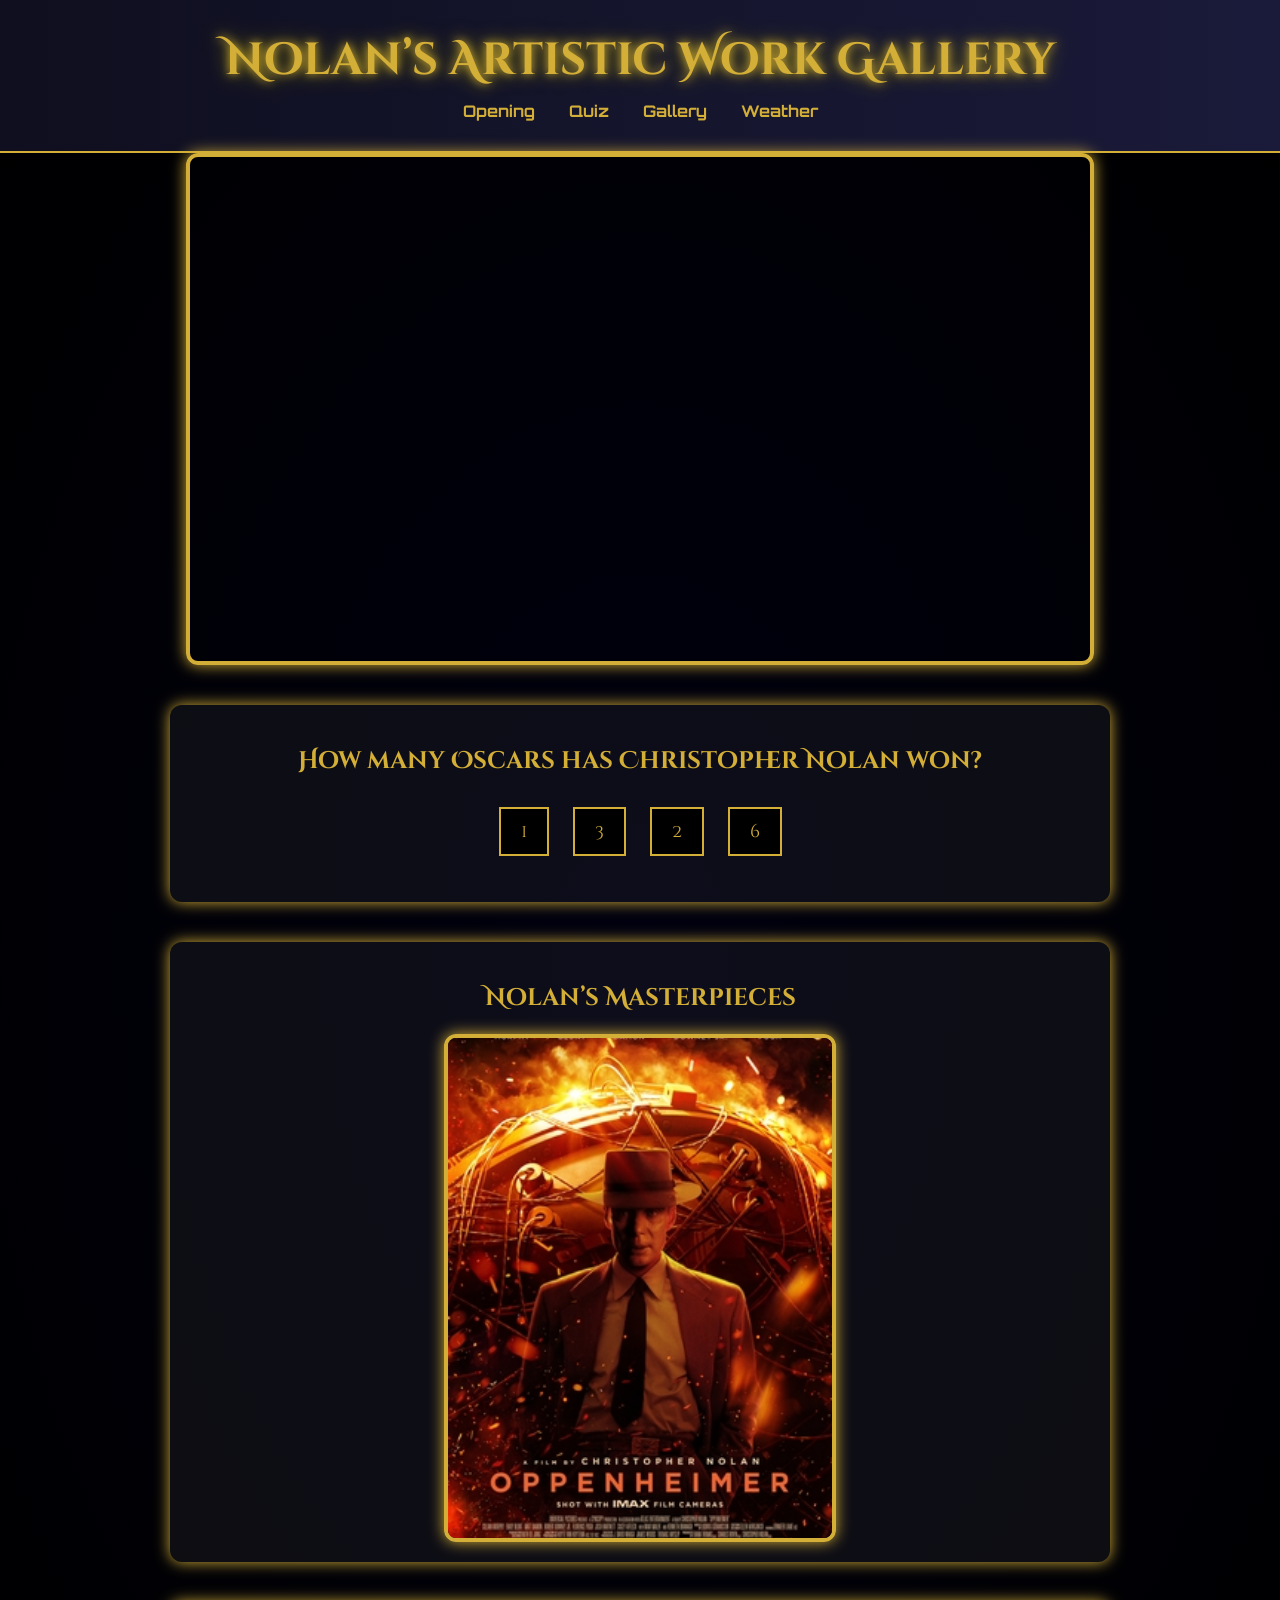
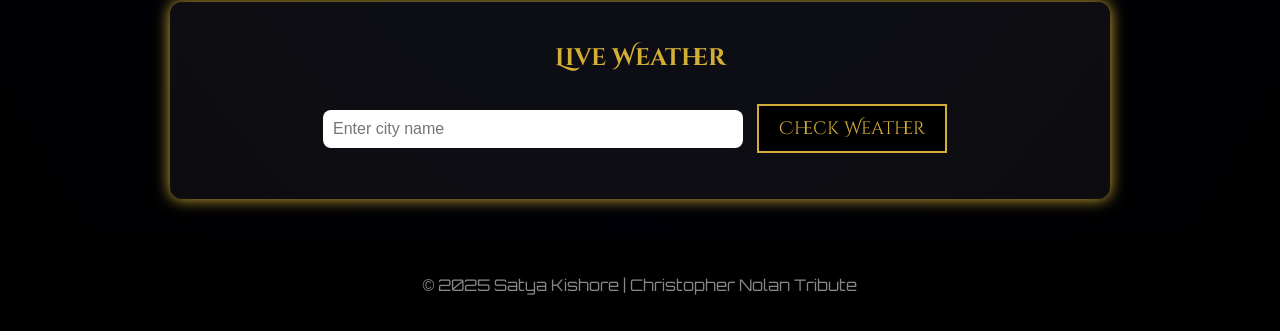
<file: index.html>
<!DOCTYPE html>
<html lang="en">
<head>
  <meta charset="UTF-8">
  <title>Christopher Nolan Film Gallery</title>

  <!-- Styles -->
  <link rel="stylesheet" href="style.css">

  <!-- Fonts -->
  <link href="https://fonts.googleapis.com/css2?family=Cinzel+Decorative:wght@700&family=Orbitron&display=swap" rel="stylesheet">
</head>

<body>

  <!-- 🔭 Header & Navigation -->
  <header class="main-header">
    <h1 class="glow-title">Nolan’s Artistic Work Gallery</h1>
    <nav class="navbar">
      <a href="#video">Opening</a>
      <a href="#quiz">Quiz</a>
      <a href="#gallery">Gallery</a>
      <a href="#weather">Weather</a>
    </nav>
  </header>

  <!-- 🎥 Cinematic Opening Video -->
  <section id="video" class="video-section">
    <div class="video-frame">
   <iframe 
  width="100%" 
  height="500" 
  src="https://www.youtube.com/embed/bK6ldnjE3Y0?start=70&autoplay=1&mute=1"
  frameborder="0"
  allow="autoplay; encrypted-media"
  allowfullscreen>
</iframe>
    </div>
  </section>

  <!-- ❓ Oscar Quiz -->
  <section id="quiz" class="quiz-section">
    <h2>How many Oscars has Christopher Nolan won?</h2>
    <div class="quiz-options">
      <button onclick="checkAnswer(1)">1</button>
      <button onclick="checkAnswer(3)">3</button>
      <button onclick="checkAnswer(2)">2</button>
      <button onclick="checkAnswer(6)">6</button>
    </div>
    <p id="quiz-result"></p>
  </section>

  <!-- 🎠 Film Carousel -->
  <section id="gallery" class="carousel-section">
    <h2>Nolan’s Masterpieces</h2>
    <div class="carousel">
      <!-- FIRST IMAGE LOADS BY DEFAULT -->
      <img 
        id="carousel-image" 
        src="imgnolan1.jpg" 
        alt="Christopher Nolan Film">
    </div>
  </section>

  <!-- 🌦️ Weather API -->
  <section id="weather" class="weather-section">
    <h2>Live Weather</h2>
    <input type="text" id="city-input" placeholder="Enter city name">
    <button onclick="getWeather()">Check Weather</button>
    <p id="weather-result"></p>
  </section>

  <!-- Footer -->
  <footer>
    <p>&copy; 2025 Satya Kishore | Christopher Nolan Tribute</p>
  </footer>

  <!-- Script -->
  <script src="script.js"></script>

</body>
</html>
</file>
<file: style.css>
.main-header {
  text-align: center;
  padding: 30px 20px;
  background: linear-gradient(to right, #0f0f1f, #1a1a3a);
  border-bottom: 2px solid #d4af37;
}

.glow-title {
  font-family: 'Cinzel Decorative', serif;
  font-size: 2.8rem;
  color: #d4af37;
  text-shadow: 0 0 10px #d4af37, 0 0 20px #8b8000;
  margin: 0;
}

.navbar {
  margin-top: 10px;
}

.navbar a {
  text-decoration: none;
  margin: 0 15px;
  color: #d4af37;
  font-weight: bold;
  transition: 0.3s;
  font-family: 'Orbitron', sans-serif;
}

.navbar a:hover {
  color: #fff;
  text-shadow: 0 0 5px #d4af37;
}

body {
  margin: 0;
  font-family: 'Orbitron', sans-serif;
  background: radial-gradient(ellipse at center, #000010 0%, #000000 100%);
  color: #ffffff;
}

h2 {
  font-family: 'Cinzel Decorative', serif;
  text-align: center;
  color: #d4af37;
  margin: 20px 0;
}

.video-frame {
  width: 100%;
  max-width: 900px;
  margin: auto;
  border: 4px solid #d4af37;
  border-radius: 12px;
  overflow: hidden;
  box-shadow: 0 0 15px #d4af37;
}
.quiz-section, .carousel-section, .weather-section {
  .carousel img {
  width: 384px;
  height: 512px;
  object-fit: cover;
  border: 4px solid #d4af37;
  border-radius: 12px;
  box-shadow: 0 0 15px #d4af37;
  cursor: pointer;
  display: block;
  margin: auto;
}

  max-width: 900px;
  margin: 40px auto;
  text-align: center;
  padding: 20px;
  border-radius: 12px;
  background-color: rgba(255, 255, 255, 0.05);
  box-shadow: 0 0 15px #d4af37;
}

.quiz-options button, .weather-section button {
  padding: 10px 20px;
  margin: 10px;
  background: #000;
  color: #d4af37;
  border: 2px solid #d4af37;
  font-family: 'Cinzel Decorative', serif;
  font-size: 18px;
  cursor: pointer;
  transition: 0.3s ease;
}

.quiz-options button:hover, .weather-section button:hover {
  background: #d4af37;
  color: black;
}

#quiz-result {
  font-size: 1rem;
  margin-top: 10px;
  font-style: italic;
  color: #ccc;
}

.carousel img {
  width: 100%;
  max-height: 500px;
  object-fit: cover;
  border: 4px solid #d4af37;
  border-radius: 12px;
  box-shadow: 0 0 15px #d4af37;
  cursor: pointer;
}

input#city-input {
  padding: 10px;
  width: 80%;
  max-width: 400px;
  font-size: 16px;
  border-radius: 8px;
  border: none;
  margin-bottom: 10px;
}

#weather-result {
  font-style: italic;
  color: #bbb;
  margin-top: 10px;
}

footer {
  text-align: center;
  padding: 20px;
  background: #000;
  color: #888;
}
</file>
